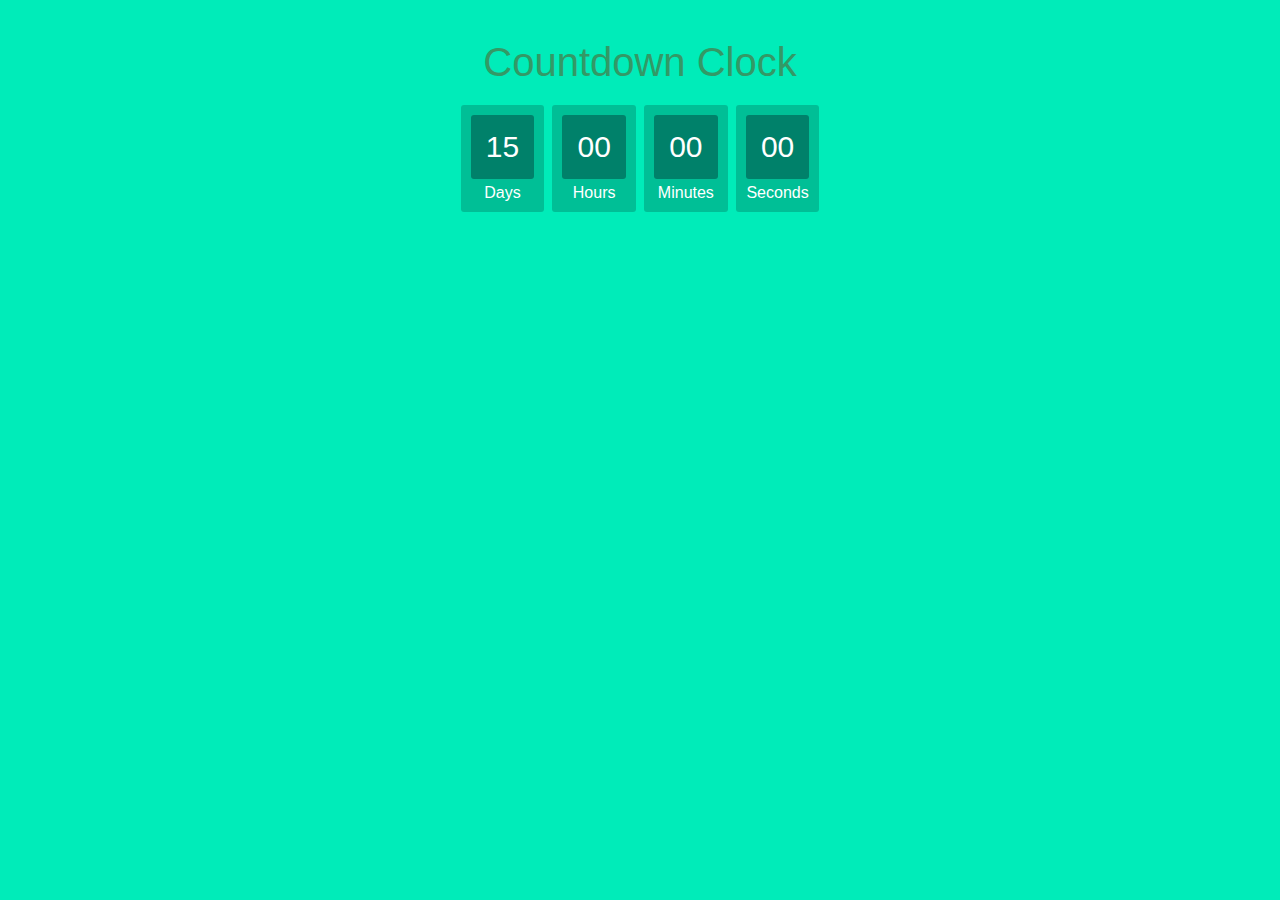
<file: index.html>
<!DOCTYPE html>
<html >
<head>
  <meta charset="UTF-8">
  <title>Styled JavaScript Countdown Clock</title>
  
  
  
      <link rel="stylesheet" href="css/style.css">

  
</head>

<body>
  <h1>Countdown Clock</h1>
<div id="clockdiv">
  <div>
    <span class="days"></span>
    <div class="smalltext">Days</div>
  </div>
  <div>
    <span class="hours"></span>
    <div class="smalltext">Hours</div>
  </div>
  <div>
    <span class="minutes"></span>
    <div class="smalltext">Minutes</div>
  </div>
  <div>
    <span class="seconds"></span>
    <div class="smalltext">Seconds</div>
  </div>
</div>
  
    <script src="js/index.js"></script>

</body>
</html>
</file>
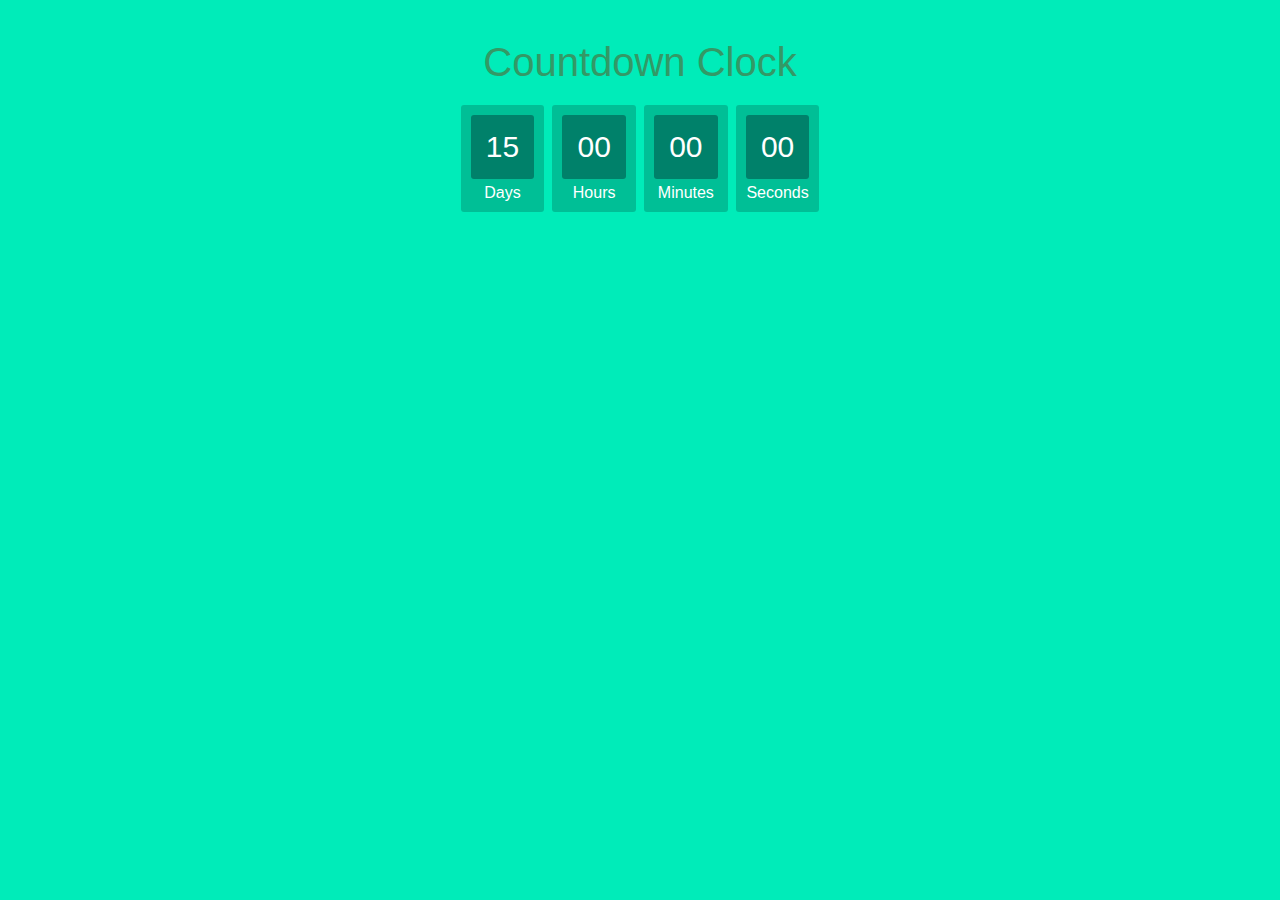
<file: Countdown Timer/index.html>
<!DOCTYPE html>
<html >
<head>
  <meta charset="UTF-8">
  <title>Styled JavaScript Countdown Clock</title>
  
  
  
      <link rel="stylesheet" href="css/style.css">

      <style type="text/css">
        
body{
  text-align: center;
  background: #00ECB9;
  font-family: sans-serif;
  font-weight: 100;
}

h1{
  color: #396;
  font-weight: 100;
  font-size: 40px;
  margin: 40px 0px 20px;
}

#clockdiv{
  font-family: sans-serif;
  color: #fff;
  display: inline-block;
  font-weight: 100;
  text-align: center;
  font-size: 30px;
}

#clockdiv > div{
  padding: 10px;
  border-radius: 3px;
  background: #00BF96;
  display: inline-block;
}

#clockdiv div > span{
  padding: 15px;
  border-radius: 3px;
  background: #00816A;
  display: inline-block;
}

.smalltext{
  padding-top: 5px;
  font-size: 16px;
}


      </style>

      <script type="text/javascript">
        


function getTimeRemaining(endtime) {
  var t = Date.parse(endtime) - Date.parse(new Date());
  var seconds = Math.floor((t / 1000) % 60);
  var minutes = Math.floor((t / 1000 / 60) % 60);
  var hours = Math.floor((t / (1000 * 60 * 60)) % 24);
  var days = Math.floor(t / (1000 * 60 * 60 * 24));
  return {
    'total': t,
    'days': days,
    'hours': hours,
    'minutes': minutes,
    'seconds': seconds
  };
}

function initializeClock(id, endtime) {
  var clock = document.getElementById(id);
  var daysSpan = clock.querySelector('.days');
  var hoursSpan = clock.querySelector('.hours');
  var minutesSpan = clock.querySelector('.minutes');
  var secondsSpan = clock.querySelector('.seconds');

  function updateClock() {
    var t = getTimeRemaining(endtime);

    daysSpan.innerHTML = t.days;
    hoursSpan.innerHTML = ('0' + t.hours).slice(-2);
    minutesSpan.innerHTML = ('0' + t.minutes).slice(-2);
    secondsSpan.innerHTML = ('0' + t.seconds).slice(-2);

    if (t.total <= 0) {
      clearInterval(timeinterval);
    }
  }

  updateClock();
  var timeinterval = setInterval(updateClock, 1000);
}

var deadline = new Date(Date.parse(new Date()) + 15 * 24 * 60 * 60 * 1000);
initializeClock('clockdiv', deadline);



      </script>

  
</head>

<body>
  <h1>Countdown Clock</h1>
<div id="clockdiv">
  <div>
    <span class="days"></span>
    <div class="smalltext">Days</div>
  </div>
  <div>
    <span class="hours"></span>
    <div class="smalltext">Hours</div>
  </div>
  <div>
    <span class="minutes"></span>
    <div class="smalltext">Minutes</div>
  </div>
  <div>
    <span class="seconds"></span>
    <div class="smalltext">Seconds</div>
  </div>
</div>
  
    <script src="js/index.js"></script>

</body>
</html>
</file>
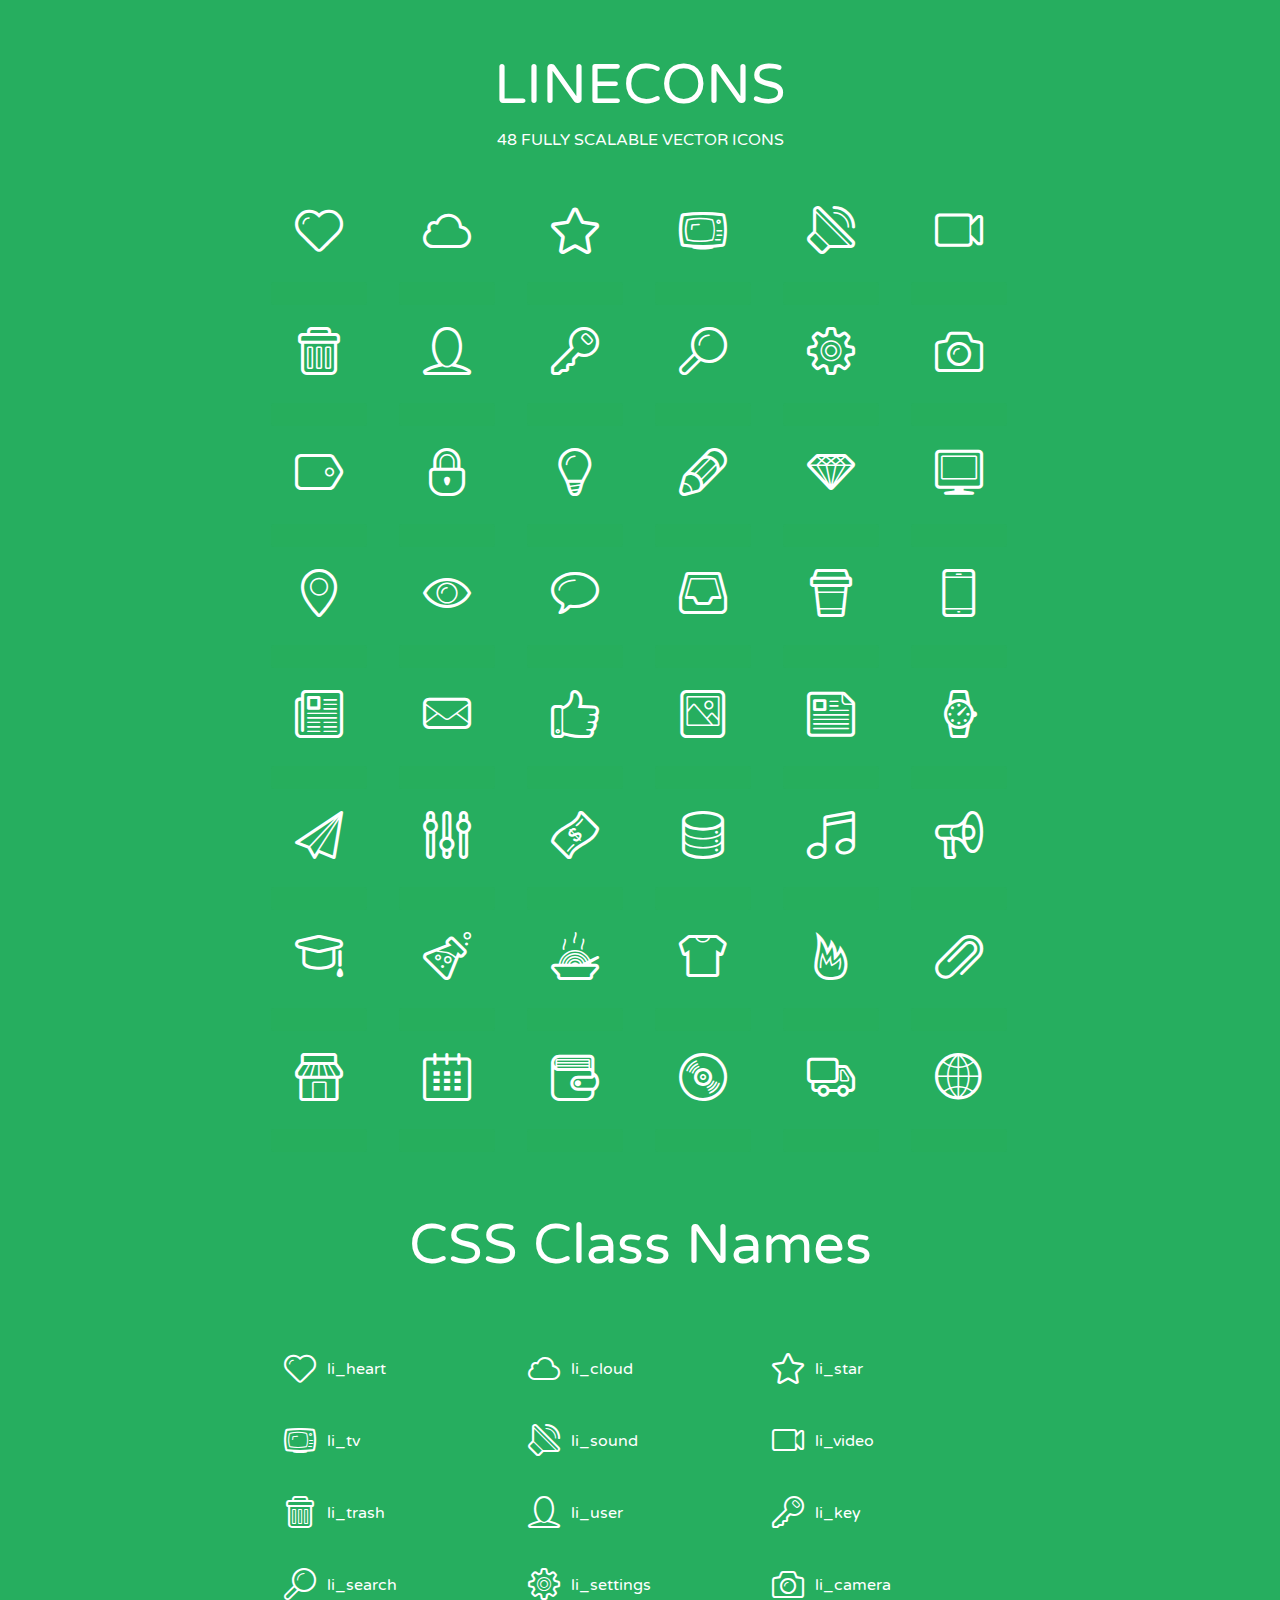
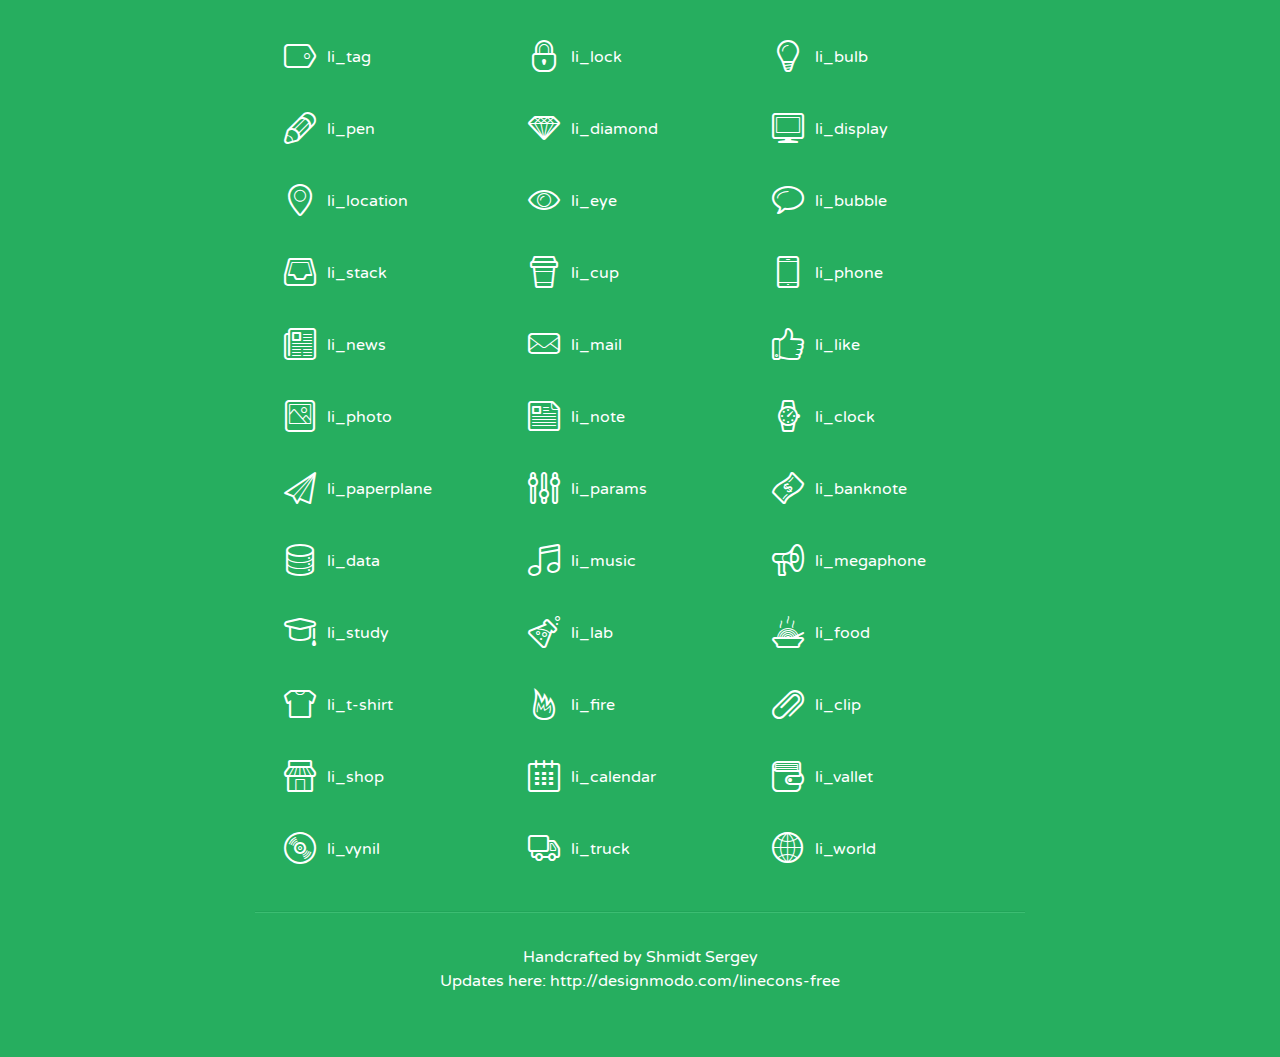
<file: static/lineicons/index.html>
<!doctype html>
<html>
<head>
<title>LINECONS - 48 Fully Scalable Vector Icons</title>
<link rel="stylesheet" href="style.css" />
<link href='http://fonts.googleapis.com/css?family=Varela+Round' rel='stylesheet' type='text/css'>
<!--[if lte IE 7]><script src="lte-ie7.js"></script><![endif]-->

<!-- 

Thanks http://icomoon.io/app/ for amazing service!

-->


<style>
	section, header, footer {display: block;}
	body {
		font-family: 'Varela Round', sans-serif;
		color: #333333;
		line-height: 1.5;
		font-size: 16px;
		background:#26ae5f;
		color:white;
		-moz-text-shadow: 0 1px 1px rgba(0, 0, 0, 0.21);
		-webkit-text-shadow: 0 1px 1px rgba(0, 0, 0, 0.21);
	}
	* {
		-moz-box-sizing: border-box;
		-webkit-box-sizing: border-box;
		box-sizing: border-box;
		margin: 0;
		padding: 0;
	}
	.glyph {
		float: left;
		text-align: center;
		padding: .5em;
		margin: 0 .5em;
		width: 7em;
		border-radius: .375em;
		top:0;
		position:relative;
		-webkit-transition:0.2s ease-in;
		-o-transition:0.2s ease-in;
		-moz-transition:0.2s ease-in;
		-ie-transition:0.2s ease-in;
		transition:0.2s ease-in;
	}
	.glyph input {
		width: 100%;
		text-align: center;
		font-family: consolas, monospace;
		border-radius:3px;
		border:none;
		padding:4px;
		background:#26AE5C;
		color:#26AE5C;
		-webkit-transition:0.2s ease-in;
		-o-transition:0.2s ease-in;
		-moz-transition:0.2s ease-in;
		-ie-transition:0.2s ease-in;
		transition:0.2s ease-in;
	}
	.glyph:hover input {
		background:#26ae5f;
		padding:4px;
		color:#ffffff;
	}
	.glyph:hover {
		-webkit-transition: all 0.5s ease-out;
		background:#222821;
		color:#fff;
		text-shadow: none;
		-moz-text-shadow: none;
		-webkit-text-shadow: none;
		top:-5px;
		position:relative;
	}
	.glyph input, .mtm {
		margin-top: .75em;
	}
	.w-main {
		width: 770px;
		text-align:center;
	}
	.centered {
		margin-left: auto;
		margin-right: auto;
	}
	.fs1 {
		font-size: 3em;
	}
	header {
		margin: 2em 0;
		padding-bottom: .5em;
	}
	header h1 {
		font-size: 3.5em;
		font-weight: normal;
	}
	.clearfix:before, .clearfix:after { content: ""; display: table; }
	.clearfix:after, .clear { clear: both; }
	footer {
		margin: 2em 0;
		padding: 2em 0;
		border-top: 1px solid rgb(60, 189, 114);
		box-shadow: 0 -1px rgb(33, 165, 89);
	}
	a, a:visited {
		color: #ffffff; text-decoration:none;
	}
	a:hover, a:focus {color: #222821; text-decoration:none;}
	.box1 {
		display: inline-block;
		width: 14em;
		padding: .25em .5em;
		margin: .5em 1em .5em 0;
		text-align:left;
		
	}
	.box1 span { 
		font-size:2em;
		position: relative;
		top: 0.25em;
		margin-right: 0.1em;
	}
</style>
</head>
<body>
	<div class="w-main centered">
	<section class="mtm clearfix" id="glyphs">
	<header>
		<h1>LINECONS</h1>
		<p>48 FULLY SCALABLE VECTOR ICONS</p>
	</header>
	<div class="glyph">
		<div class="fs1" aria-hidden="true" data-icon="&#xe000;"></div>
		<input type="text" readonly="readonly" value="&amp;#xe000;" />
	</div>
	<div class="glyph">
		<div class="fs1" aria-hidden="true" data-icon="&#xe001;"></div>
		<input type="text" readonly="readonly" value="&amp;#xe001;" />
	</div>
	<div class="glyph">
		<div class="fs1" aria-hidden="true" data-icon="&#xe002;"></div>
		<input type="text" readonly="readonly" value="&amp;#xe002;" />
	</div>
	<div class="glyph">
		<div class="fs1" aria-hidden="true" data-icon="&#xe003;"></div>
		<input type="text" readonly="readonly" value="&amp;#xe003;" />
	</div>
	<div class="glyph">
		<div class="fs1" aria-hidden="true" data-icon="&#xe004;"></div>
		<input type="text" readonly="readonly" value="&amp;#xe004;" />
	</div>
	<div class="glyph">
		<div class="fs1" aria-hidden="true" data-icon="&#xe005;"></div>
		<input type="text" readonly="readonly" value="&amp;#xe005;" />
	</div>
	<div class="glyph">
		<div class="fs1" aria-hidden="true" data-icon="&#xe006;"></div>
		<input type="text" readonly="readonly" value="&amp;#xe006;" />
	</div>
	<div class="glyph">
		<div class="fs1" aria-hidden="true" data-icon="&#xe007;"></div>
		<input type="text" readonly="readonly" value="&amp;#xe007;" />
	</div>
	<div class="glyph">
		<div class="fs1" aria-hidden="true" data-icon="&#xe008;"></div>
		<input type="text" readonly="readonly" value="&amp;#xe008;" />
	</div>
	<div class="glyph">
		<div class="fs1" aria-hidden="true" data-icon="&#xe009;"></div>
		<input type="text" readonly="readonly" value="&amp;#xe009;" />
	</div>
	<div class="glyph">
		<div class="fs1" aria-hidden="true" data-icon="&#xe00a;"></div>
		<input type="text" readonly="readonly" value="&amp;#xe00a;" />
	</div>
	<div class="glyph">
		<div class="fs1" aria-hidden="true" data-icon="&#xe00b;"></div>
		<input type="text" readonly="readonly" value="&amp;#xe00b;" />
	</div>
	<div class="glyph">
		<div class="fs1" aria-hidden="true" data-icon="&#xe00c;"></div>
		<input type="text" readonly="readonly" value="&amp;#xe00c;" />
	</div>
	<div class="glyph">
		<div class="fs1" aria-hidden="true" data-icon="&#xe00d;"></div>
		<input type="text" readonly="readonly" value="&amp;#xe00d;" />
	</div>
	<div class="glyph">
		<div class="fs1" aria-hidden="true" data-icon="&#xe00e;"></div>
		<input type="text" readonly="readonly" value="&amp;#xe00e;" />
	</div>
	<div class="glyph">
		<div class="fs1" aria-hidden="true" data-icon="&#xe00f;"></div>
		<input type="text" readonly="readonly" value="&amp;#xe00f;" />
	</div>
	<div class="glyph">
		<div class="fs1" aria-hidden="true" data-icon="&#xe010;"></div>
		<input type="text" readonly="readonly" value="&amp;#xe010;" />
	</div>
	<div class="glyph">
		<div class="fs1" aria-hidden="true" data-icon="&#xe011;"></div>
		<input type="text" readonly="readonly" value="&amp;#xe011;" />
	</div>
	<div class="glyph">
		<div class="fs1" aria-hidden="true" data-icon="&#xe012;"></div>
		<input type="text" readonly="readonly" value="&amp;#xe012;" />
	</div>
	<div class="glyph">
		<div class="fs1" aria-hidden="true" data-icon="&#xe013;"></div>
		<input type="text" readonly="readonly" value="&amp;#xe013;" />
	</div>
	<div class="glyph">
		<div class="fs1" aria-hidden="true" data-icon="&#xe014;"></div>
		<input type="text" readonly="readonly" value="&amp;#xe014;" />
	</div>
	<div class="glyph">
		<div class="fs1" aria-hidden="true" data-icon="&#xe015;"></div>
		<input type="text" readonly="readonly" value="&amp;#xe015;" />
	</div>
	<div class="glyph">
		<div class="fs1" aria-hidden="true" data-icon="&#xe016;"></div>
		<input type="text" readonly="readonly" value="&amp;#xe016;" />
	</div>
	<div class="glyph">
		<div class="fs1" aria-hidden="true" data-icon="&#xe017;"></div>
		<input type="text" readonly="readonly" value="&amp;#xe017;" />
	</div>
	<div class="glyph">
		<div class="fs1" aria-hidden="true" data-icon="&#xe018;"></div>
		<input type="text" readonly="readonly" value="&amp;#xe018;" />
	</div>
	<div class="glyph">
		<div class="fs1" aria-hidden="true" data-icon="&#xe019;"></div>
		<input type="text" readonly="readonly" value="&amp;#xe019;" />
	</div>
	<div class="glyph">
		<div class="fs1" aria-hidden="true" data-icon="&#xe01a;"></div>
		<input type="text" readonly="readonly" value="&amp;#xe01a;" />
	</div>
	<div class="glyph">
		<div class="fs1" aria-hidden="true" data-icon="&#xe01b;"></div>
		<input type="text" readonly="readonly" value="&amp;#xe01b;" />
	</div>
	<div class="glyph">
		<div class="fs1" aria-hidden="true" data-icon="&#xe01c;"></div>
		<input type="text" readonly="readonly" value="&amp;#xe01c;" />
	</div>
	<div class="glyph">
		<div class="fs1" aria-hidden="true" data-icon="&#xe01d;"></div>
		<input type="text" readonly="readonly" value="&amp;#xe01d;" />
	</div>
	<div class="glyph">
		<div class="fs1" aria-hidden="true" data-icon="&#xe01e;"></div>
		<input type="text" readonly="readonly" value="&amp;#xe01e;" />
	</div>
	<div class="glyph">
		<div class="fs1" aria-hidden="true" data-icon="&#xe01f;"></div>
		<input type="text" readonly="readonly" value="&amp;#xe01f;" />
	</div>
	<div class="glyph">
		<div class="fs1" aria-hidden="true" data-icon="&#xe020;"></div>
		<input type="text" readonly="readonly" value="&amp;#xe020;" />
	</div>
	<div class="glyph">
		<div class="fs1" aria-hidden="true" data-icon="&#xe021;"></div>
		<input type="text" readonly="readonly" value="&amp;#xe021;" />
	</div>
	<div class="glyph">
		<div class="fs1" aria-hidden="true" data-icon="&#xe022;"></div>
		<input type="text" readonly="readonly" value="&amp;#xe022;" />
	</div>
	<div class="glyph">
		<div class="fs1" aria-hidden="true" data-icon="&#xe023;"></div>
		<input type="text" readonly="readonly" value="&amp;#xe023;" />
	</div>
	<div class="glyph">
		<div class="fs1" aria-hidden="true" data-icon="&#xe024;"></div>
		<input type="text" readonly="readonly" value="&amp;#xe024;" />
	</div>
	<div class="glyph">
		<div class="fs1" aria-hidden="true" data-icon="&#xe025;"></div>
		<input type="text" readonly="readonly" value="&amp;#xe025;" />
	</div>
	<div class="glyph">
		<div class="fs1" aria-hidden="true" data-icon="&#xe026;"></div>
		<input type="text" readonly="readonly" value="&amp;#xe026;" />
	</div>
	<div class="glyph">
		<div class="fs1" aria-hidden="true" data-icon="&#xe027;"></div>
		<input type="text" readonly="readonly" value="&amp;#xe027;" />
	</div>
	<div class="glyph">
		<div class="fs1" aria-hidden="true" data-icon="&#xe028;"></div>
		<input type="text" readonly="readonly" value="&amp;#xe028;" />
	</div>
	<div class="glyph">
		<div class="fs1" aria-hidden="true" data-icon="&#xe029;"></div>
		<input type="text" readonly="readonly" value="&amp;#xe029;" />
	</div>
	<div class="glyph">
		<div class="fs1" aria-hidden="true" data-icon="&#xe02a;"></div>
		<input type="text" readonly="readonly" value="&amp;#xe02a;" />
	</div>
	<div class="glyph">
		<div class="fs1" aria-hidden="true" data-icon="&#xe02b;"></div>
		<input type="text" readonly="readonly" value="&amp;#xe02b;" />
	</div>
	<div class="glyph">
		<div class="fs1" aria-hidden="true" data-icon="&#xe02c;"></div>
		<input type="text" readonly="readonly" value="&amp;#xe02c;" />
	</div>
	<div class="glyph">
		<div class="fs1" aria-hidden="true" data-icon="&#xe02d;"></div>
		<input type="text" readonly="readonly" value="&amp;#xe02d;" />
	</div>
	<div class="glyph">
		<div class="fs1" aria-hidden="true" data-icon="&#xe02e;"></div>
		<input type="text" readonly="readonly" value="&amp;#xe02e;" />
	</div>
	<div class="glyph">
		<div class="fs1" aria-hidden="true" data-icon="&#xe02f;"></div>
		<input type="text" readonly="readonly" value="&amp;#xe02f;" />
	</div>
	</section>
	<div class="clear"></div>
	<section class="mtm clearfix" id="glyphs">
	<header>
		<h1>CSS Class Names</h1>
	</header>
	<span class="box1">
		<span aria-hidden="true" class="li_heart"></span>
		&nbsp;li_heart
	</span>
	<span class="box1">
		<span aria-hidden="true" class="li_cloud"></span>
		&nbsp;li_cloud
	</span>
	<span class="box1">
		<span aria-hidden="true" class="li_star"></span>
		&nbsp;li_star
	</span>
	<span class="box1">
		<span aria-hidden="true" class="li_tv"></span>
		&nbsp;li_tv
	</span>
	<span class="box1">
		<span aria-hidden="true" class="li_sound"></span>
		&nbsp;li_sound
	</span>
	<span class="box1">
		<span aria-hidden="true" class="li_video"></span>
		&nbsp;li_video
	</span>
	<span class="box1">
		<span aria-hidden="true" class="li_trash"></span>
		&nbsp;li_trash
	</span>
	<span class="box1">
		<span aria-hidden="true" class="li_user"></span>
		&nbsp;li_user
	</span>
	<span class="box1">
		<span aria-hidden="true" class="li_key"></span>
		&nbsp;li_key
	</span>
	<span class="box1">
		<span aria-hidden="true" class="li_search"></span>
		&nbsp;li_search
	</span>
	<span class="box1">
		<span aria-hidden="true" class="li_settings"></span>
		&nbsp;li_settings
	</span>
	<span class="box1">
		<span aria-hidden="true" class="li_camera"></span>
		&nbsp;li_camera
	</span>
	<span class="box1">
		<span aria-hidden="true" class="li_tag"></span>
		&nbsp;li_tag
	</span>
	<span class="box1">
		<span aria-hidden="true" class="li_lock"></span>
		&nbsp;li_lock
	</span>
	<span class="box1">
		<span aria-hidden="true" class="li_bulb"></span>
		&nbsp;li_bulb
	</span>
	<span class="box1">
		<span aria-hidden="true" class="li_pen"></span>
		&nbsp;li_pen
	</span>
	<span class="box1">
		<span aria-hidden="true" class="li_diamond"></span>
		&nbsp;li_diamond
	</span>
	<span class="box1">
		<span aria-hidden="true" class="li_display"></span>
		&nbsp;li_display
	</span>
	<span class="box1">
		<span aria-hidden="true" class="li_location"></span>
		&nbsp;li_location
	</span>
	<span class="box1">
		<span aria-hidden="true" class="li_eye"></span>
		&nbsp;li_eye
	</span>
	<span class="box1">
		<span aria-hidden="true" class="li_bubble"></span>
		&nbsp;li_bubble
	</span>
	<span class="box1">
		<span aria-hidden="true" class="li_stack"></span>
		&nbsp;li_stack
	</span>
	<span class="box1">
		<span aria-hidden="true" class="li_cup"></span>
		&nbsp;li_cup
	</span>
	<span class="box1">
		<span aria-hidden="true" class="li_phone"></span>
		&nbsp;li_phone
	</span>
	<span class="box1">
		<span aria-hidden="true" class="li_news"></span>
		&nbsp;li_news
	</span>
	<span class="box1">
		<span aria-hidden="true" class="li_mail"></span>
		&nbsp;li_mail
	</span>
	<span class="box1">
		<span aria-hidden="true" class="li_like"></span>
		&nbsp;li_like
	</span>
	<span class="box1">
		<span aria-hidden="true" class="li_photo"></span>
		&nbsp;li_photo
	</span>
	<span class="box1">
		<span aria-hidden="true" class="li_note"></span>
		&nbsp;li_note
	</span>
	<span class="box1">
		<span aria-hidden="true" class="li_clock"></span>
		&nbsp;li_clock
	</span>
	<span class="box1">
		<span aria-hidden="true" class="li_paperplane"></span>
		&nbsp;li_paperplane
	</span>
	<span class="box1">
		<span aria-hidden="true" class="li_params"></span>
		&nbsp;li_params
	</span>
	<span class="box1">
		<span aria-hidden="true" class="li_banknote"></span>
		&nbsp;li_banknote
	</span>
	<span class="box1">
		<span aria-hidden="true" class="li_data"></span>
		&nbsp;li_data
	</span>
	<span class="box1">
		<span aria-hidden="true" class="li_music"></span>
		&nbsp;li_music
	</span>
	<span class="box1">
		<span aria-hidden="true" class="li_megaphone"></span>
		&nbsp;li_megaphone
	</span>
	<span class="box1">
		<span aria-hidden="true" class="li_study"></span>
		&nbsp;li_study
	</span>
	<span class="box1">
		<span aria-hidden="true" class="li_lab"></span>
		&nbsp;li_lab
	</span>
	<span class="box1">
		<span aria-hidden="true" class="li_food"></span>
		&nbsp;li_food
	</span>
	<span class="box1">
		<span aria-hidden="true" class="li_t-shirt"></span>
		&nbsp;li_t-shirt
	</span>
	<span class="box1">
		<span aria-hidden="true" class="li_fire"></span>
		&nbsp;li_fire
	</span>
	<span class="box1">
		<span aria-hidden="true" class="li_clip"></span>
		&nbsp;li_clip
	</span>
	<span class="box1">
		<span aria-hidden="true" class="li_shop"></span>
		&nbsp;li_shop
	</span>
	<span class="box1">
		<span aria-hidden="true" class="li_calendar"></span>
		&nbsp;li_calendar
	</span>
	<span class="box1">
		<span aria-hidden="true" class="li_vallet"></span>
		&nbsp;li_vallet
	</span>
	<span class="box1">
		<span aria-hidden="true" class="li_vynil"></span>
		&nbsp;li_vynil
	</span>
	<span class="box1">
		<span aria-hidden="true" class="li_truck"></span>
		&nbsp;li_truck
	</span>
	<span class="box1">
		<span aria-hidden="true" class="li_world"></span>
		&nbsp;li_world
	</span>
	</section>
	<footer>
		<p>Handcrafted by <a href="http://shmidt.in">Shmidt Sergey</a></p>
		<p>Updates here: <a href="http://designmodo.com/linecons-free">http://designmodo.com/linecons-free</a></p>
	</footer>
	</div>
	<script>
	document.getElementById("glyphs").addEventListener("click", function(e) {
		var target = e.target;
		if (target.tagName === "INPUT") {
			target.select();
		}
	});
	</script>
</body>
</html>
</file>
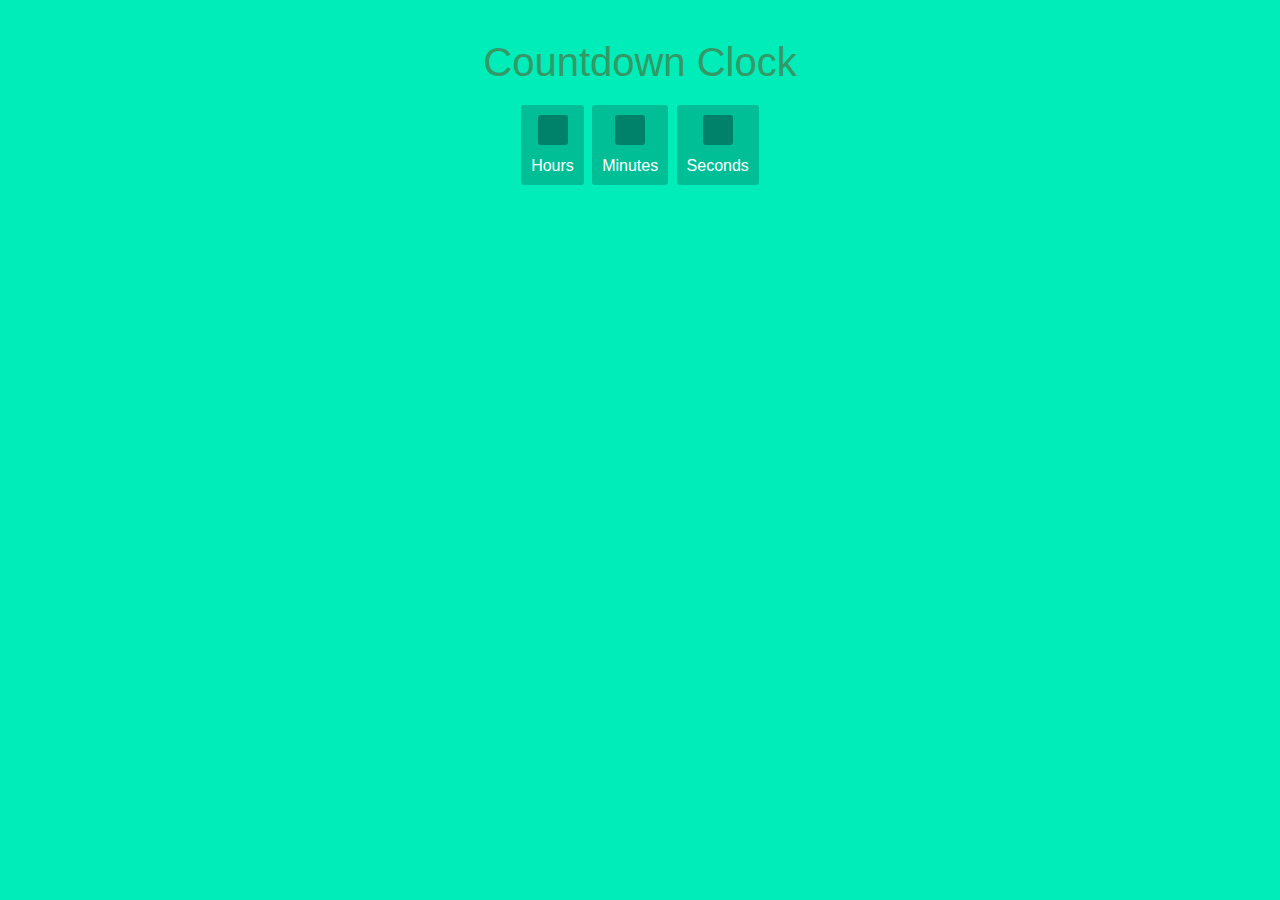
<file: great_game/hunt_app/Countdown Timer/index.html>
<!DOCTYPE html>
<html >
<head>
  <meta charset="UTF-8">
  <title>Styled JavaScript Countdown Clock</title>
  
  
  
      <link rel="stylesheet" href="css/style.css">

      <style type="text/css">
        
body{
  text-align: center;
  background: #00ECB9;
  font-family: sans-serif;
  font-weight: 100;
}

h1{
  color: #396;
  font-weight: 100;
  font-size: 40px;
  margin: 40px 0px 20px;
}

#clockdiv{
  font-family: sans-serif;
  color: #fff;
  display: inline-block;
  font-weight: 100;
  text-align: center;
  font-size: 30px;
}

#clockdiv > div{
  padding: 10px;
  border-radius: 3px;
  background: #00BF96;
  display: inline-block;
}

#clockdiv div > span{
  padding: 15px;
  border-radius: 3px;
  background: #00816A;
  display: inline-block;
}

.smalltext{
  padding-top: 5px;
  font-size: 16px;
}


      </style>

      <script type="text/javascript">
        


function getTimeRemaining(endtime) {
  var t = Date.parse(endtime) - Date.parse(new Date());
  var seconds = Math.floor((t / 1000) % 60);
  var minutes = Math.floor((t / 1000 / 60) % 60);
  var hours = Math.floor((t / (1000 * 60 * 60)) % 24);
  var days = Math.floor(t / (1000 * 60 * 60 * 24));
  return {
    'total': t,
    'days': days,
    'hours': hours,
    'minutes': minutes,
    'seconds': seconds
  };
}

function initializeClock(id, endtime) {
  var clock = document.getElementById(id);
  var daysSpan = clock.querySelector('.days');
  var hoursSpan = clock.querySelector('.hours');
  var minutesSpan = clock.querySelector('.minutes');
  var secondsSpan = clock.querySelector('.seconds');

  function updateClock() {
    var t = getTimeRemaining(endtime);

    daysSpan.innerHTML = t.days;
    hoursSpan.innerHTML = ('0' + t.hours).slice(-2);
    minutesSpan.innerHTML = ('0' + t.minutes).slice(-2);
    secondsSpan.innerHTML = ('0' + t.seconds).slice(-2);

    if (t.total <= 0) {
      clearInterval(timeinterval);
    }
  }

  updateClock();
  var timeinterval = setInterval(updateClock, 1000);
}

var deadline = new Date(Date.parse(new Date()) + 30 * 60 * 1000);
initializeClock('clockdiv', deadline);



      </script>

  
</head>

<body>
  <h1>Countdown Clock</h1>
<div id="clockdiv">
  <div>
    <span class="hours"></span>
    <div class="smalltext">Hours</div>
  </div>
  <div>
    <span class="minutes"></span>
    <div class="smalltext">Minutes</div>
  </div>
  <div>
    <span class="seconds"></span>
    <div class="smalltext">Seconds</div>
  </div>
</div>
  
    <script src="js/index.js"></script>

</body>
</html>
</file>
<file: css/style.css>
body{
	text-align: center;
	background: #00ECB9;
  font-family: sans-serif;
  font-weight: 100;
}

h1{
  color: #396;
  font-weight: 100;
  font-size: 40px;
  margin: 40px 0px 20px;
}

#clockdiv{
	font-family: sans-serif;
	color: #fff;
	display: inline-block;
	font-weight: 100;
	text-align: center;
	font-size: 30px;
}

#clockdiv > div{
	padding: 10px;
	border-radius: 3px;
	background: #00BF96;
	display: inline-block;
}

#clockdiv div > span{
	padding: 15px;
	border-radius: 3px;
	background: #00816A;
	display: inline-block;
}

.smalltext{
	padding-top: 5px;
	font-size: 16px;
}
</file>
<file: Countdown Timer/css/style.css>
body{
	text-align: center;
	background: #00ECB9;
  font-family: sans-serif;
  font-weight: 100;
}

h1{
  color: #396;
  font-weight: 100;
  font-size: 40px;
  margin: 40px 0px 20px;
}

#clockdiv{
	font-family: sans-serif;
	color: #fff;
	display: inline-block;
	font-weight: 100;
	text-align: center;
	font-size: 30px;
}

#clockdiv > div{
	padding: 10px;
	border-radius: 3px;
	background: #00BF96;
	display: inline-block;
}

#clockdiv div > span{
	padding: 15px;
	border-radius: 3px;
	background: #00816A;
	display: inline-block;
}

.smalltext{
	padding-top: 5px;
	font-size: 16px;
}
</file>
<file: static/lineicons/style.css>
@font-face {
	font-family: 'linecons';
	src:url('fonts/linecons.eot');
}
@font-face {
	font-family: 'linecons';
	src: url([data-uri]) format('svg'),
		 url([data-uri]) format('truetype');
	font-weight: normal;
	font-style: normal;
}

/* Use the following CSS code if you want to use data attributes for inserting your icons */
[data-icon]:before {
	font-family: 'linecons';
	content: attr(data-icon);
	speak: none;
	font-weight: normal;
	line-height: 1;
	-webkit-font-smoothing: antialiased;
}

/* Use the following CSS code if you want to have a class per icon */
[class^="li_"]:before, [class*=" li_"]:before {
	font-family: 'linecons';
	font-style: normal;
	speak: none;
	font-weight: normal;
	line-height: 1;
	-webkit-font-smoothing: antialiased;
}
.li_heart:before {
	content: "\e000";
}
.li_cloud:before {
	content: "\e001";
}
.li_star:before {
	content: "\e002";
}
.li_tv:before {
	content: "\e003";
}
.li_sound:before {
	content: "\e004";
}
.li_video:before {
	content: "\e005";
}
.li_trash:before {
	content: "\e006";
}
.li_user:before {
	content: "\e007";
}
.li_key:before {
	content: "\e008";
}
.li_search:before {
	content: "\e009";
}
.li_settings:before {
	content: "\e00a";
}
.li_camera:before {
	content: "\e00b";
}
.li_tag:before {
	content: "\e00c";
}
.li_lock:before {
	content: "\e00d";
}
.li_bulb:before {
	content: "\e00e";
}
.li_pen:before {
	content: "\e00f";
}
.li_diamond:before {
	content: "\e010";
}
.li_display:before {
	content: "\e011";
}
.li_location:before {
	content: "\e012";
}
.li_eye:before {
	content: "\e013";
}
.li_bubble:before {
	content: "\e014";
}
.li_stack:before {
	content: "\e015";
}
.li_cup:before {
	content: "\e016";
}
.li_phone:before {
	content: "\e017";
}
.li_news:before {
	content: "\e018";
}
.li_mail:before {
	content: "\e019";
}
.li_like:before {
	content: "\e01a";
}
.li_photo:before {
	content: "\e01b";
}
.li_note:before {
	content: "\e01c";
}
.li_clock:before {
	content: "\e01d";
}
.li_paperplane:before {
	content: "\e01e";
}
.li_params:before {
	content: "\e01f";
}
.li_banknote:before {
	content: "\e020";
}
.li_data:before {
	content: "\e021";
}
.li_music:before {
	content: "\e022";
}
.li_megaphone:before {
	content: "\e023";
}
.li_study:before {
	content: "\e024";
}
.li_lab:before {
	content: "\e025";
}
.li_food:before {
	content: "\e026";
}
.li_t-shirt:before {
	content: "\e027";
}
.li_fire:before {
	content: "\e028";
}
.li_clip:before {
	content: "\e029";
}
.li_shop:before {
	content: "\e02a";
}
.li_calendar:before {
	content: "\e02b";
}
.li_vallet:before {
	content: "\e02c";
}
.li_vynil:before {
	content: "\e02d";
}
.li_truck:before {
	content: "\e02e";
}
.li_world:before {
	content: "\e02f";
}
</file>
<file: great_game/hunt_app/Countdown Timer/css/style.css>
body{
	text-align: center;
	background: #00ECB9;
  font-family: sans-serif;
  font-weight: 100;
}

h1{
  color: #396;
  font-weight: 100;
  font-size: 40px;
  margin: 40px 0px 20px;
}

#clockdiv{
	font-family: sans-serif;
	color: #fff;
	display: inline-block;
	font-weight: 100;
	text-align: center;
	font-size: 30px;
}

#clockdiv > div{
	padding: 10px;
	border-radius: 3px;
	background: #00BF96;
	display: inline-block;
}

#clockdiv div > span{
	padding: 15px;
	border-radius: 3px;
	background: #00816A;
	display: inline-block;
}

.smalltext{
	padding-top: 5px;
	font-size: 16px;
}
</file>
